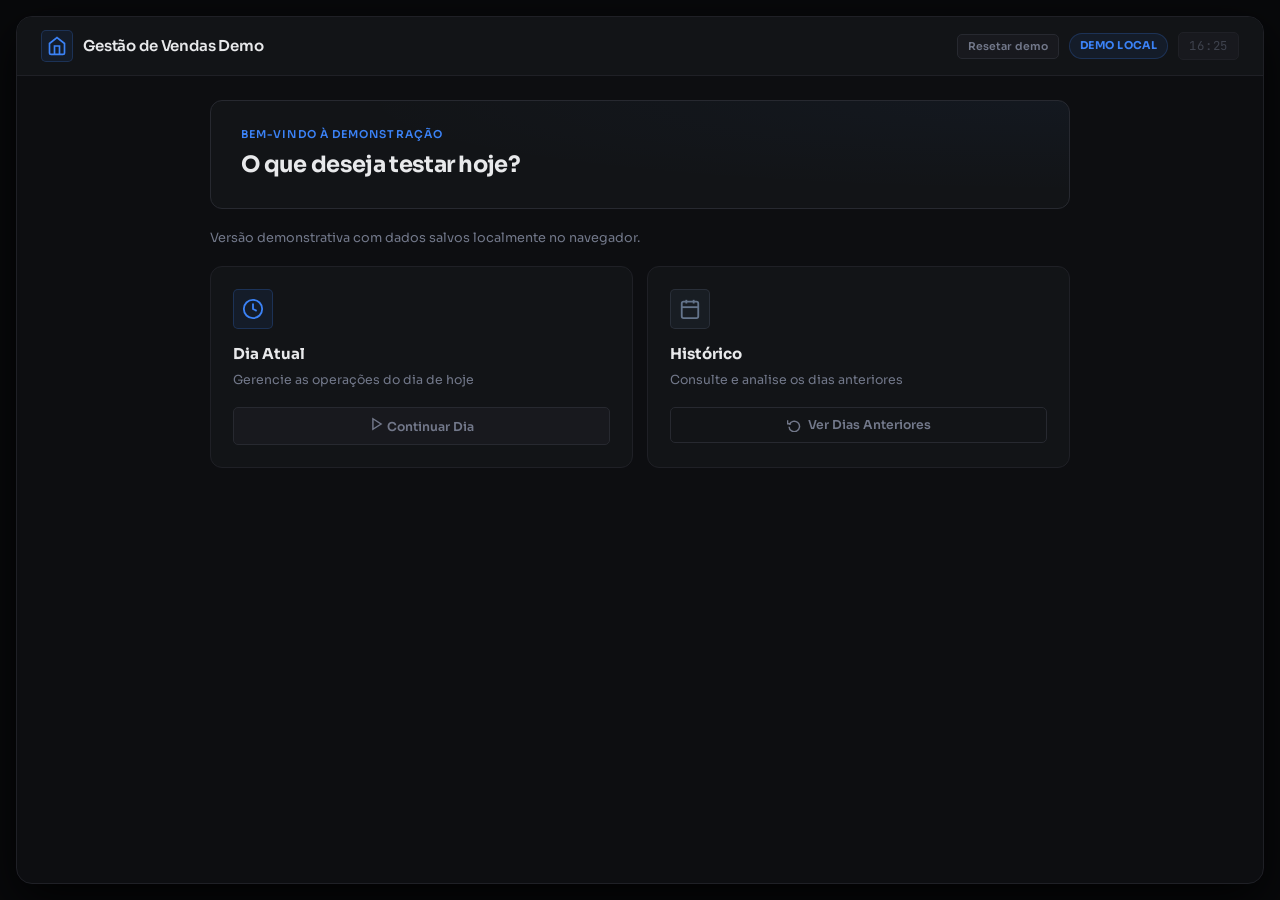
<file: demos/vendas-demo/index.html>
<!DOCTYPE html>
<html lang="pt-BR">
<head>
    <meta charset="UTF-8">
    <meta name="viewport" content="width=device-width, initial-scale=1.0">
    <title>Gestão de Vendas Demo · Dashboard</title>
    <link rel="preconnect" href="https://fonts.googleapis.com">
    <link rel="preconnect" href="https://fonts.gstatic.com" crossorigin>
    <link href="https://fonts.googleapis.com/css2?family=Sora:wght@300;400;500;600;700&family=JetBrains+Mono:wght@400;500&display=swap" rel="stylesheet">
    <link rel="stylesheet" href="style.css">
</head>
<body>
    <div id="app">

        <!-- Cabeçalho fixo -->
        <header class="main-header">
            <div class="header-brand">
                <div class="brand-icon">
                    <svg width="20" height="20" viewBox="0 0 24 24" fill="none" stroke="currentColor" stroke-width="2"><path d="M3 9l9-7 9 7v11a2 2 0 0 1-2 2H5a2 2 0 0 1-2-2z"/><polyline points="9 22 9 12 15 12 15 22"/></svg>
                </div>
                <h1>Gestão de Vendas Demo</h1>
            </div>
            <div class="header-meta">
                <span class="header-badge">Demo Local</span>
                <span id="header-clock" class="header-clock"></span>
            </div>
        </header>

        <!-- Tela inicial -->
        <div id="initial-view" class="view active">
            <div class="dashboard-container">
                <div class="welcome-banner">
                    <div class="welcome-text">
                        <p class="welcome-label">Bem-vindo à demonstração</p>
                        <h2 class="welcome-title">O que deseja testar hoje?</h2>
                    </div>
                </div>
                <p class="demo-note">Versão demonstrativa com dados salvos localmente no navegador.</p>
                <div class="action-cards">
                    <div class="action-card card-primary">
                        <div class="card-icon-wrap primary-icon">
                            <svg width="22" height="22" viewBox="0 0 24 24" fill="none" stroke="currentColor" stroke-width="2"><circle cx="12" cy="12" r="10"/><polyline points="12 6 12 12 16 14"/></svg>
                        </div>
                        <h3>Dia Atual</h3>
                        <p>Gerencie as operações do dia de hoje</p>
                        <div class="card-buttons">
                            <button id="start-day-btn" class="action-button primary">
                                <svg width="14" height="14" viewBox="0 0 24 24" fill="none" stroke="currentColor" stroke-width="2.5"><line x1="12" y1="5" x2="12" y2="19"/><line x1="5" y1="12" x2="19" y2="12"/></svg>
                                Iniciar Novo Dia
                            </button>
                            <button id="continue-day-btn" class="action-button secondary">
                                <svg width="14" height="14" viewBox="0 0 24 24" fill="none" stroke="currentColor" stroke-width="2.5"><polygon points="5 3 19 12 5 21 5 3"/></svg>
                                Continuar Dia
                            </button>
                        </div>
                    </div>
                    <div class="action-card card-secondary">
                        <div class="card-icon-wrap secondary-icon">
                            <svg width="22" height="22" viewBox="0 0 24 24" fill="none" stroke="currentColor" stroke-width="2"><rect x="3" y="4" width="18" height="18" rx="2" ry="2"/><line x1="16" y1="2" x2="16" y2="6"/><line x1="8" y1="2" x2="8" y2="6"/><line x1="3" y1="10" x2="21" y2="10"/></svg>
                        </div>
                        <h3>Histórico</h3>
                        <p>Consulte e analise os dias anteriores</p>
                        <div class="card-buttons">
                            <button id="view-previous-btn" class="action-button outline">
                                <svg width="14" height="14" viewBox="0 0 24 24" fill="none" stroke="currentColor" stroke-width="2.5"><polyline points="1 4 1 10 7 10"/><path d="M3.51 15a9 9 0 1 0 .49-3.51"/></svg>
                                Ver Dias Anteriores
                            </button>
                        </div>
                    </div>
                </div>
            </div>
        </div>

        <!-- Dashboard do dia atual (operacional) -->
        <div id="dashboard-view" class="view">
            <header class="view-header">
                <div class="view-header-left">
                    <h2>Painel do Dia</h2>
                    <span id="dashboard-date" class="view-date"></span>
                </div>
                <div class="view-header-actions">
                    <button id="finish-day-btn" class="btn btn-warning">
                        <svg width="13" height="13" viewBox="0 0 24 24" fill="none" stroke="currentColor" stroke-width="2.5"><polyline points="20 6 9 17 4 12"/></svg>
                        Finalizar Dia
                    </button>
                    <button id="back-to-initial" class="btn btn-ghost">
                        <svg width="13" height="13" viewBox="0 0 24 24" fill="none" stroke="currentColor" stroke-width="2.5"><polyline points="15 18 9 12 15 6"/></svg>
                        Voltar
                    </button>
                </div>
            </header>

            <!-- Indicadores -->
            <div class="indicators">
                <div class="metric-card">
                    <div class="metric-label">
                        <svg width="13" height="13" viewBox="0 0 24 24" fill="none" stroke="currentColor" stroke-width="2"><path d="M21 16V8a2 2 0 0 0-1-1.73l-7-4a2 2 0 0 0-2 0l-7 4A2 2 0 0 0 3 8v8a2 2 0 0 0 1 1.73l7 4a2 2 0 0 0 2 0l7-4A2 2 0 0 0 21 16z"/></svg>
                        Total Frangos
                    </div>
                    <span id="total-chickens" class="metric-value">0</span>
                </div>
                <div class="metric-card">
                    <div class="metric-label">
                        <svg width="13" height="13" viewBox="0 0 24 24" fill="none" stroke="currentColor" stroke-width="2"><circle cx="12" cy="12" r="10"/><polyline points="12 6 12 12 16 14"/></svg>
                        Disponíveis
                    </div>
                    <span id="available-chickens" class="metric-value accent-blue">0</span>
                </div>
                <div class="metric-card">
                    <div class="metric-label">
                        <svg width="13" height="13" viewBox="0 0 24 24" fill="none" stroke="currentColor" stroke-width="2"><polyline points="20 6 9 17 4 12"/></svg>
                        Vendidos
                    </div>
                    <span id="sold-chickens" class="metric-value accent-green">0</span>
                </div>
                <div class="metric-card">
                    <div class="metric-label">
                        <svg width="13" height="13" viewBox="0 0 24 24" fill="none" stroke="currentColor" stroke-width="2"><path d="M21 10c0 7-9 13-9 13s-9-6-9-13a9 9 0 0 1 18 0z"/></svg>
                        Retirados
                    </div>
                    <span id="collected-chickens" class="metric-value accent-purple">0</span>
                </div>
                <div class="metric-card">
                    <div class="metric-label">
                        <svg width="13" height="13" viewBox="0 0 24 24" fill="none" stroke="currentColor" stroke-width="2"><path d="M3 9l9-7 9 7v11a2 2 0 0 1-2 2H5a2 2 0 0 1-2-2z"/></svg>
                        Na Loja
                    </div>
                    <span id="in-shop-chickens" class="metric-value accent-amber">0</span>
                </div>
                <div class="metric-card metric-highlight">
                    <div class="metric-label">
                        <svg width="13" height="13" viewBox="0 0 24 24" fill="none" stroke="currentColor" stroke-width="2"><line x1="12" y1="1" x2="12" y2="23"/><path d="M17 5H9.5a3.5 3.5 0 0 0 0 7h5a3.5 3.5 0 0 1 0 7H6"/></svg>
                        Receita Total
                    </div>
                    <span id="total-money" class="metric-value accent-green">R$ 0,00</span>
                </div>
            </div>

            <!-- Contadores de pendências -->
            <div class="pending-counters">
                <div class="pending-header">
                    <span class="pending-title">Pendências Ativas</span>
                    <span class="pending-badge" id="pending-total">0</span>
                </div>
                <div class="counter-tags">
                    <span class="counter-tag payment">
                        <svg width="11" height="11" viewBox="0 0 24 24" fill="none" stroke="currentColor" stroke-width="2.5"><rect x="1" y="4" width="22" height="16" rx="2" ry="2"/><line x1="1" y1="10" x2="23" y2="10"/></svg>
                        Pagamento <strong id="pending-payment">0</strong>
                    </span>
                    <span class="counter-tag delivery">
                        <svg width="11" height="11" viewBox="0 0 24 24" fill="none" stroke="currentColor" stroke-width="2.5"><rect x="1" y="3" width="15" height="13"/><polygon points="16 8 20 8 23 11 23 16 16 16 16 8"/><circle cx="5.5" cy="18.5" r="2.5"/><circle cx="18.5" cy="18.5" r="2.5"/></svg>
                        Entrega <strong id="pending-delivery">0</strong>
                    </span>
                    <span class="counter-tag pickup">
                        <svg width="11" height="11" viewBox="0 0 24 24" fill="none" stroke="currentColor" stroke-width="2.5"><path d="M21 10c0 7-9 13-9 13s-9-6-9-13a9 9 0 0 1 18 0z"/><circle cx="12" cy="10" r="3"/></svg>
                        Retirada <strong id="pending-pickup">0</strong>
                    </span>
                </div>
            </div>

            <!-- Encomendas pendentes por tamanho -->
            <div class="pending-counters" style="margin-top:8px">
                <div class="pending-header">
                    <span class="pending-title">Encomendas Pendentes</span>
                </div>
                <div class="counter-tags" style="flex-wrap:wrap;gap:6px">
                    <span class="counter-tag" style="opacity:0.5;font-size:11px;align-self:center">Feijão:</span>
                    <span class="counter-tag pickup">P <strong id="enc-feijao-p">0</strong></span>
                    <span class="counter-tag pickup">M <strong id="enc-feijao-m">0</strong></span>
                    <span class="counter-tag pickup">G <strong id="enc-feijao-g">0</strong></span>
                    <span class="counter-tag" style="opacity:0.5;font-size:11px;align-self:center;margin-left:6px">Salpicão:</span>
                    <span class="counter-tag delivery">P <strong id="enc-salp-p">0</strong></span>
                    <span class="counter-tag delivery">M <strong id="enc-salp-m">0</strong></span>
                    <span class="counter-tag delivery">G <strong id="enc-salp-g">0</strong></span>
                </div>
            </div>

            <div class="orders-toolbar">
                <button id="new-order-btn" class="btn btn-primary btn-lg">
                    <svg width="16" height="16" viewBox="0 0 24 24" fill="none" stroke="currentColor" stroke-width="2.5"><line x1="12" y1="5" x2="12" y2="19"/><line x1="5" y1="12" x2="19" y2="12"/></svg>
                    Novo Pedido
                </button>
            </div>

            <div class="orders-container">
                <div class="orders-section">
                    <div class="section-header">
                        <div class="section-dot pending-dot"></div>
                        <h3>Pedidos Pendentes</h3>
                    </div>
                    <div id="pending-orders-list" class="orders-list"></div>
                </div>
                <div class="orders-section">
                    <div class="section-header">
                        <div class="section-dot finished-dot"></div>
                        <h3>Pedidos Finalizados</h3>
                    </div>
                    <div id="finished-orders-list" class="orders-list"></div>
                </div>
            </div>
        </div>

        <!-- Página de Relatório (apenas leitura) -->
        <div id="report-view" class="view">
            <header class="view-header">
                <div class="view-header-left">
                    <h2>Relatório do Dia</h2>
                    <span id="report-day-date" class="view-date"></span>
                </div>
                <div class="view-header-actions">
                    <button id="close-report" class="btn btn-ghost">
                        <svg width="13" height="13" viewBox="0 0 24 24" fill="none" stroke="currentColor" stroke-width="2.5"><polyline points="15 18 9 12 15 6"/></svg>
                        Voltar
                    </button>
                </div>
            </header>

            <!-- KPIs do relatório -->
            <div class="report-kpis">
                <div class="kpi-card kpi-revenue">
                    <div class="kpi-icon">
                        <svg width="20" height="20" viewBox="0 0 24 24" fill="none" stroke="currentColor" stroke-width="2"><line x1="12" y1="1" x2="12" y2="23"/><path d="M17 5H9.5a3.5 3.5 0 0 0 0 7h5a3.5 3.5 0 0 1 0 7H6"/></svg>
                    </div>
                    <div class="kpi-data">
                        <span class="kpi-label">Receita Total</span>
                        <span id="report-total-money" class="kpi-value">R$ 0,00</span>
                    </div>
                </div>
                <div class="kpi-card">
                    <div class="kpi-icon">
                        <svg width="20" height="20" viewBox="0 0 24 24" fill="none" stroke="currentColor" stroke-width="2"><path d="M14 2H6a2 2 0 0 0-2 2v16a2 2 0 0 0 2 2h12a2 2 0 0 0 2-2V8z"/><polyline points="14 2 14 8 20 8"/></svg>
                    </div>
                    <div class="kpi-data">
                        <span class="kpi-label">Total de Pedidos</span>
                        <span id="report-total-orders" class="kpi-value">0</span>
                    </div>
                </div>
                <div class="kpi-card">
                    <div class="kpi-icon">
                        <svg width="20" height="20" viewBox="0 0 24 24" fill="none" stroke="currentColor" stroke-width="2"><polyline points="20 6 9 17 4 12"/></svg>
                    </div>
                    <div class="kpi-data">
                        <span class="kpi-label">Frangos Vendidos</span>
                        <span id="report-sold-chickens" class="kpi-value">0</span>
                    </div>
                </div>
                <div class="kpi-card">
                    <div class="kpi-icon">
                        <svg width="20" height="20" viewBox="0 0 24 24" fill="none" stroke="currentColor" stroke-width="2"><path d="M21 10c0 7-9 13-9 13s-9-6-9-13a9 9 0 0 1 18 0z"/><circle cx="12" cy="10" r="3"/></svg>
                    </div>
                    <div class="kpi-data">
                        <span class="kpi-label">Frangos Retirados</span>
                        <span id="report-collected-chickens" class="kpi-value">0</span>
                    </div>
                </div>
            </div>

            <!-- Resumo de produtos (inserido via JS) -->
            <div id="report-product-summary-wrapper"></div>

            <!-- Tabela de pedidos -->
            <div class="report-table-wrap">
                <div class="report-table-header">
                    <h3>Detalhamento de Pedidos</h3>
                </div>
                <div class="table-scroll">
                    <table class="report-table">
                        <thead>
                            <tr>
                                <th>Cliente</th>
                                <th>Itens</th>
                                <th>Tipo</th>
                                <th>Valor</th>
                                <th>Pagamento</th>
                                <th>Status</th>
                                <th>Horário</th>
                            </tr>
                        </thead>
                        <tbody id="report-orders-body">
                            <!-- preenchido via JS -->
                        </tbody>
                    </table>
                </div>
            </div>

            <div class="report-total-line">
                <div class="total-line-inner">
                    <span class="total-label">TOTAL DO DIA</span>
                    <span class="total-value">R$ <span id="report-grand-total">0,00</span></span>
                </div>
            </div>
        </div>

        <!-- Lista de dias anteriores (histórico) -->
        <div id="previous-days-view" class="view">
            <header class="view-header">
                <div class="view-header-left">
                    <h2>Dias Anteriores</h2>
                    <span class="view-date">Histórico completo</span>
                </div>
                <button id="back-from-previous" class="btn btn-ghost">
                    <svg width="13" height="13" viewBox="0 0 24 24" fill="none" stroke="currentColor" stroke-width="2.5"><polyline points="15 18 9 12 15 6"/></svg>
                    Voltar
                </button>
            </header>
            <div id="days-list" class="days-list"></div>
        </div>

        <!-- ===================== MODAIS ===================== -->

        <!-- Modal para iniciar dia -->
        <div id="modal-start-day" class="modal">
            <div class="modal-content">
                <div class="modal-header">
                    <div class="modal-icon modal-icon-blue">
                        <svg width="18" height="18" viewBox="0 0 24 24" fill="none" stroke="currentColor" stroke-width="2.5"><circle cx="12" cy="12" r="10"/><polyline points="12 6 12 12 16 14"/></svg>
                    </div>
                    <h3>Iniciar Novo Dia</h3>
                </div>
                <div class="modal-body">
                    <label>Quantidade total de frangos</label>
                    <input type="number" id="total-chickens-input" min="1" value="10" placeholder="Ex: 100">
                </div>
                <div class="modal-actions">
                    <button id="cancel-start" class="btn btn-ghost">Cancelar</button>
                    <button id="confirm-start" class="btn btn-primary">Iniciar Dia</button>
                </div>
            </div>
        </div>

        <!-- Modal para novo pedido -->
        <div id="modal-order" class="modal">
            <div class="modal-content large">
                <div class="modal-header">
                    <div class="modal-icon modal-icon-blue">
                        <svg width="18" height="18" viewBox="0 0 24 24" fill="none" stroke="currentColor" stroke-width="2.5"><line x1="12" y1="5" x2="12" y2="19"/><line x1="5" y1="12" x2="19" y2="12"/></svg>
                    </div>
                    <h3>Novo Pedido</h3>
                </div>
                <div class="modal-body">
                    <form id="order-form">
                        <div class="form-group">
                            <label>Nome do Cliente</label>
                            <input type="text" id="customer-name" required placeholder="Digite o nome do cliente">
                        </div>

                        <div class="form-section-label">Produtos</div>
                        <div id="products-container"></div>

                        <div class="form-row">
                            <div class="form-group">
                                <label>Tipo de Pedido</label>
                                <select id="order-type" required>
                                    <option value="pickup">Retirada</option>
                                    <option value="delivery">Entrega</option>
                                    <option value="in-store">Consumo local</option>
                                    <option value="fiado">Anotar / Fiado</option>
                                </select>
                            </div>
                            <div class="form-group">
                                <label>Status Pagamento</label>
                                <select id="payment-status">
                                    <option value="pending">Pendente</option>
                                    <option value="paid">Pago</option>
                                </select>
                            </div>
                        </div>

                        <div id="delivery-fields" style="display: none;">
                            <div class="form-row">
                                <div class="form-group">
                                    <label>Taxa de Entrega (R$)</label>
                                    <input type="text" id="delivery-fee" inputmode="numeric" placeholder="0,00">
                                </div>
                                <div class="form-group">
                                    <label>Endereço</label>
                                    <input type="text" id="address" placeholder="Rua, número, bairro">
                                </div>
                            </div>
                        </div>

                        <div class="order-total-display">
                            <span class="total-display-label">Total do Pedido</span>
                            <span class="total-display-value">R$ <span id="order-total">0,00</span></span>
                        </div>

                        <div id="delivery-status-block" style="display: none;">
                            <div class="form-group">
                                <label>Status Entrega</label>
                                <select id="delivery-status">
                                    <option value="pending">Pendente</option>
                                    <option value="delivered">Entregue</option>
                                </select>
                            </div>
                        </div>

                        <div id="pickup-status-block" style="display: none;">
                            <div class="form-group">
                                <label>Status Retirada</label>
                                <select id="pickup-status">
                                    <option value="pending">Pendente</option>
                                    <option value="ok">OK</option>
                                </select>
                            </div>
                        </div>

                        <div class="form-section-label">Outros (opcional)</div>
                        <div id="outros-list"></div>
                        <button type="button" id="add-outro-btn" class="btn-add-outro">+ Adicionar outro</button>

                        <input type="hidden" id="order-status" value="pending">

                        <div class="modal-actions">
                            <button type="button" id="cancel-order" class="btn btn-ghost">Cancelar</button>
                            <button type="submit" class="btn btn-primary">Salvar Pedido</button>
                        </div>
                    </form>
                </div>
            </div>
        </div>

        <!-- Modal para editar pedido (formulário completo) -->
        <div id="modal-edit-order" class="modal">
            <div class="modal-content large">
                <div class="modal-header">
                    <div class="modal-icon modal-icon-amber">
                        <svg width="18" height="18" viewBox="0 0 24 24" fill="none" stroke="currentColor" stroke-width="2.5"><path d="M11 4H4a2 2 0 0 0-2 2v14a2 2 0 0 0 2 2h14a2 2 0 0 0 2-2v-7"/><path d="M18.5 2.5a2.121 2.121 0 0 1 3 3L12 15l-4 1 1-4 9.5-9.5z"/></svg>
                    </div>
                    <h3>Editar Pedido</h3>
                </div>
                <div class="modal-body">
                    <form id="edit-order-form">
                        <input type="hidden" id="edit-order-id">

                        <div class="form-group">
                            <label>Nome do Cliente</label>
                            <input type="text" id="edit-customer-name-input" required placeholder="Nome do cliente">
                        </div>

                        <div class="form-section-label">Produtos</div>
                        <div id="edit-products-container"></div>

                        <div class="form-row">
                            <div class="form-group">
                                <label>Tipo de Pedido</label>
                                <select id="edit-order-type" required>
                                    <option value="pickup">Retirada</option>
                                    <option value="delivery">Entrega</option>
                                    <option value="in-store">Consumo local</option>
                                    <option value="fiado">Anotar / Fiado</option>
                                </select>
                            </div>
                            <div class="form-group">
                                <label>Status Pagamento</label>
                                <select id="edit-payment-status">
                                    <option value="pending">Pendente</option>
                                    <option value="paid">Pago</option>
                                </select>
                            </div>
                        </div>

                        <div id="edit-delivery-fields" style="display: none;">
                            <div class="form-row">
                                <div class="form-group">
                                    <label>Taxa de Entrega (R$)</label>
                                    <input type="text" id="edit-delivery-fee" inputmode="numeric" placeholder="0,00">
                                </div>
                                <div class="form-group">
                                    <label>Endereço</label>
                                    <input type="text" id="edit-address" placeholder="Rua, número, bairro">
                                </div>
                            </div>
                        </div>

                        <div class="order-total-display">
                            <span class="total-display-label">Total do Pedido</span>
                            <span class="total-display-value">R$ <span id="edit-order-total-display">0,00</span></span>
                        </div>

                        <div id="edit-delivery-status-block" style="display: none;">
                            <div class="form-group">
                                <label>Status Entrega</label>
                                <select id="edit-delivery-status">
                                    <option value="pending">Pendente</option>
                                    <option value="delivered">Entregue</option>
                                </select>
                            </div>
                        </div>

                        <div id="edit-pickup-status-block" style="display: none;">
                            <div class="form-group">
                                <label>Status Retirada</label>
                                <select id="edit-pickup-status">
                                    <option value="pending">Pendente</option>
                                    <option value="ok">OK</option>
                                </select>
                            </div>
                        </div>

                        <div class="form-section-label">Outros (opcional)</div>
                        <div id="edit-outros-list"></div>
                        <button type="button" id="edit-add-outro-btn" class="btn-add-outro">+ Adicionar outro</button>

                        <div class="modal-actions">
                            <button type="button" id="cancel-edit-order" class="btn btn-ghost">Cancelar</button>
                            <button type="submit" class="btn btn-primary">Salvar Pedido</button>
                        </div>
                    </form>
                </div>
            </div>
        </div>

        <!-- Modal para editar dia -->
        <div id="modal-edit-day" class="modal">
            <div class="modal-content">
                <div class="modal-header">
                    <div class="modal-icon modal-icon-amber">
                        <svg width="18" height="18" viewBox="0 0 24 24" fill="none" stroke="currentColor" stroke-width="2.5"><path d="M11 4H4a2 2 0 0 0-2 2v14a2 2 0 0 0 2 2h14a2 2 0 0 0 2-2v-7"/><path d="M18.5 2.5a2.121 2.121 0 0 1 3 3L12 15l-4 1 1-4 9.5-9.5z"/></svg>
                    </div>
                    <h3>Editar Dia</h3>
                </div>
                <div class="modal-body">
                    <div class="form-group">
                        <label>Total de Frangos</label>
                        <input type="number" id="edit-total-chickens" min="1" placeholder="Quantidade total">
                    </div>
                </div>
                <div class="modal-actions">
                    <button id="cancel-edit" class="btn btn-ghost">Cancelar</button>
                    <button id="confirm-edit" class="btn btn-primary">Salvar</button>
                </div>
            </div>
        </div>

    </div>

    <script src="script.js"></script>
    <script>
        // Clock
        function updateClock() {
            const el = document.getElementById('header-clock');
            if (!el) return;
            const now = new Date();
            el.textContent = now.toLocaleTimeString('pt-BR', { hour: '2-digit', minute: '2-digit' });
        }
        updateClock();
        setInterval(updateClock, 1000);
    </script>
</body>
</html>
</file>
<file: demos/vendas-demo/style.css>
/* ============================================================
   GESTÃO DE VENDAS : Professional SaaS Dashboard
   Filosofia de cor: neutro por padrão, cor apenas com significado.
   Verde = concluído/pago | Âmbar = pendente/atenção | Vermelho = urgente/excluir
   Azul = apenas ação primária (botão CTA)
   ============================================================ */

*, *::before, *::after { margin: 0; padding: 0; box-sizing: border-box; }

:root {
    --bg-root:        #08090b;
    --bg-surface:     #0d0e11;
    --bg-card:        #121417;
    --bg-elevated:    #18191e;
    --bg-hover:       #1c1d23;
    --bg-input:       #15161a;

    --border:         #1f2026;
    --border-strong:  #272930;
    --border-focus:   #3b82f6;

    --text-primary:   #e8e9eb;
    --text-secondary: #72788a;
    --text-muted:     #3e424d;

    --blue:           #3b82f6;
    --blue-hover:     #2563eb;
    --blue-dim:       rgba(59,130,246,0.08);
    --blue-border:    rgba(59,130,246,0.22);

    --ok:             #166534;
    --ok-text:        #4ade80;
    --ok-dim:         rgba(22,101,52,0.18);
    --ok-border:      rgba(74,222,128,0.2);

    --warn:           #92400e;
    --warn-text:      #fbbf24;
    --warn-dim:       rgba(146,64,14,0.18);
    --warn-border:    rgba(251,191,36,0.2);

    --danger:         #991b1b;
    --danger-text:    #f87171;
    --danger-dim:     rgba(153,27,27,0.16);
    --danger-border:  rgba(248,113,113,0.2);

    --neutral-text:   #64748b;
    --neutral-dim:    rgba(51,65,85,0.20);
    --neutral-border: rgba(100,116,139,0.22);

    --radius-sm:  5px;
    --radius:     8px;
    --radius-lg:  12px;
    --radius-xl:  16px;

    --shadow-sm:  0 1px 3px rgba(0,0,0,0.5);
    --shadow:     0 4px 16px rgba(0,0,0,0.6);
    --shadow-lg:  0 16px 48px rgba(0,0,0,0.8);

    --t: 0.15s ease;
}

html { font-size: 15px; }

body {
    font-family: 'Sora', -apple-system, BlinkMacSystemFont, sans-serif;
    background: var(--bg-root);
    color: var(--text-primary);
    line-height: 1.5;
    min-height: 100vh;
    display: flex;
    justify-content: center;
    padding: 16px;
    -webkit-font-smoothing: antialiased;
}

#app {
    max-width: 1300px;
    width: 100%;
    background: var(--bg-surface);
    border-radius: var(--radius-xl);
    border: 1px solid var(--border);
    box-shadow: var(--shadow-lg);
    display: flex;
    flex-direction: column;
    overflow: hidden;
    min-height: calc(100vh - 32px);
}

/* HEADER */
.main-header {
    display: flex;
    justify-content: space-between;
    align-items: center;
    padding: 13px 24px;
    background: var(--bg-card);
    border-bottom: 1px solid var(--border);
    position: sticky;
    top: 0;
    z-index: 50;
}

.header-brand { display: flex; align-items: center; gap: 10px; }

.brand-icon {
    width: 32px; height: 32px;
    background: var(--blue-dim);
    border: 1px solid var(--blue-border);
    border-radius: var(--radius-sm);
    display: flex; align-items: center; justify-content: center;
    color: var(--blue);
    flex-shrink: 0;
}

.main-header h1 {
    font-size: 1rem;
    font-weight: 600;
    color: var(--text-primary);
    letter-spacing: -0.01em;
}

.header-clock {
    font-family: 'JetBrains Mono', monospace;
    font-size: 0.82rem;
    color: var(--text-muted);
    letter-spacing: 0.06em;
    background: var(--bg-elevated);
    padding: 4px 10px;
    border-radius: var(--radius-sm);
    border: 1px solid var(--border);
}

/* VIEWS */
.view { display: none; padding: 24px; flex: 1; animation: fadeIn 0.18s ease; }
.view.active { display: block; }

@keyframes fadeIn {
    from { opacity: 0; transform: translateY(5px); }
    to   { opacity: 1; transform: translateY(0); }
}

.view-header {
    display: flex;
    justify-content: space-between;
    align-items: flex-start;
    margin-bottom: 22px;
    gap: 12px;
    flex-wrap: wrap;
}

.view-header-left h2 {
    font-size: 1.3rem;
    font-weight: 700;
    color: var(--text-primary);
    letter-spacing: -0.02em;
}

.view-date {
    font-size: 0.76rem;
    color: var(--text-muted);
    margin-top: 2px;
    display: block;
}

.view-header-actions { display: flex; gap: 8px; align-items: center; flex-wrap: wrap; }

/* BUTTONS */
.btn {
    display: inline-flex;
    align-items: center;
    gap: 6px;
    padding: 7px 14px;
    border: 1px solid transparent;
    border-radius: var(--radius-sm);
    font-family: 'Sora', sans-serif;
    font-size: 0.8rem;
    font-weight: 600;
    cursor: pointer;
    transition: var(--t);
    white-space: nowrap;
    letter-spacing: 0.01em;
}

.btn-primary { background: var(--blue); color: #fff; border-color: var(--blue); }
.btn-primary:hover { background: var(--blue-hover); border-color: var(--blue-hover); box-shadow: 0 3px 10px rgba(59,130,246,0.3); }

.btn-warning { background: var(--warn-dim); color: var(--warn-text); border-color: var(--warn-border); }
.btn-warning:hover { background: rgba(146,64,14,0.28); }

.btn-ghost { background: var(--bg-elevated); color: var(--text-secondary); border-color: var(--border-strong); }
.btn-ghost:hover { background: var(--bg-hover); color: var(--text-primary); }

.btn-danger { background: var(--danger-dim); color: var(--danger-text); border-color: var(--danger-border); }
.btn-danger:hover { background: rgba(153,27,27,0.26); }

.btn-lg { padding: 10px 20px; font-size: 0.88rem; border-radius: var(--radius); }

/* INITIAL VIEW */
.dashboard-container { max-width: 860px; margin: 0 auto; }

.welcome-banner {
    margin-bottom: 24px;
    padding: 26px 30px;
    background: var(--bg-card);
    border-radius: var(--radius-lg);
    border: 1px solid var(--border-strong);
    position: relative;
    overflow: hidden;
}

.welcome-banner::after {
    content: '';
    position: absolute;
    top: 0; right: 0; bottom: 0; left: 0;
    background: radial-gradient(ellipse at top right, rgba(59,130,246,0.04) 0%, transparent 60%);
    pointer-events: none;
}

.welcome-label {
    font-size: 0.72rem;
    font-weight: 600;
    color: var(--blue);
    text-transform: uppercase;
    letter-spacing: 0.1em;
    margin-bottom: 5px;
}

.welcome-title {
    font-size: 1.5rem;
    font-weight: 700;
    color: var(--text-primary);
    letter-spacing: -0.03em;
}

.action-cards {
    display: grid;
    grid-template-columns: repeat(auto-fit, minmax(280px, 1fr));
    gap: 14px;
}

.action-card {
    background: var(--bg-card);
    border-radius: var(--radius-lg);
    padding: 22px;
    border: 1px solid var(--border);
    transition: var(--t);
}

.action-card:hover { border-color: var(--border-strong); box-shadow: var(--shadow-sm); }

.card-icon-wrap {
    width: 40px; height: 40px;
    border-radius: var(--radius-sm);
    display: flex; align-items: center; justify-content: center;
    margin-bottom: 14px;
}

.primary-icon   { background: var(--blue-dim);    color: var(--blue);    border: 1px solid var(--blue-border); }
.secondary-icon { background: var(--neutral-dim);  color: var(--neutral-text); border: 1px solid var(--neutral-border); }

.action-card h3 { font-size: 1rem; font-weight: 700; color: var(--text-primary); margin-bottom: 5px; }
.action-card p  { color: var(--text-secondary); font-size: 0.83rem; margin-bottom: 18px; line-height: 1.5; }

.card-buttons { display: flex; flex-direction: column; gap: 8px; }

.action-button {
    display: flex; align-items: center; justify-content: center; gap: 7px;
    width: 100%; padding: 9px 14px;
    border: 1px solid transparent;
    border-radius: var(--radius-sm);
    font-family: 'Sora', sans-serif;
    font-size: 0.82rem; font-weight: 600;
    cursor: pointer; transition: var(--t);
}

.action-button.primary { background: var(--blue); color: #fff; border-color: var(--blue); }
.action-button.primary:hover { background: var(--blue-hover); box-shadow: 0 3px 10px rgba(59,130,246,0.28); }

.action-button.secondary { background: var(--bg-elevated); color: var(--text-secondary); border-color: var(--border-strong); }
.action-button.secondary:hover { background: var(--bg-hover); color: var(--text-primary); }

.action-button.outline { background: transparent; border-color: var(--border-strong); color: var(--text-secondary); }
.action-button.outline:hover { background: var(--bg-elevated); color: var(--text-primary); }

/* METRICS */
.indicators {
    display: grid;
    grid-template-columns: repeat(auto-fit, minmax(145px, 1fr));
    gap: 8px;
    margin-bottom: 14px;
}

.metric-card {
    background: var(--bg-card);
    border: 1px solid var(--border);
    border-radius: var(--radius);
    padding: 13px 15px;
    transition: var(--t);
}

.metric-card:hover { border-color: var(--border-strong); }

.metric-card.metric-highlight {
    border-color: var(--ok-border);
    background: linear-gradient(135deg, #0c1410 0%, #0f1712 100%);
}

.metric-label {
    display: flex; align-items: center; gap: 5px;
    font-size: 0.7rem; font-weight: 500;
    color: var(--text-muted);
    text-transform: uppercase; letter-spacing: 0.07em;
    margin-bottom: 7px;
}

.metric-value {
    display: block;
    font-family: 'JetBrains Mono', monospace;
    font-size: 1.5rem; font-weight: 700;
    color: var(--text-primary);
    letter-spacing: -0.02em; line-height: 1;
}

.metric-card.metric-highlight .metric-value { color: var(--ok-text); }

.accent-blue   { color: var(--text-primary) !important; }
.accent-green  { color: var(--ok-text) !important; }
.accent-amber  { color: var(--text-primary) !important; }
.accent-purple { color: var(--text-primary) !important; }

/* PENDÊNCIAS */
.pending-counters {
    background: var(--bg-card);
    border: 1px solid var(--border);
    border-radius: var(--radius);
    padding: 12px 16px;
    margin-bottom: 18px;
    display: flex;
    align-items: center;
    gap: 16px;
    flex-wrap: wrap;
}

.pending-header { display: flex; align-items: center; gap: 8px; }

.pending-title {
    font-size: 0.75rem; font-weight: 600;
    color: var(--text-secondary);
    text-transform: uppercase; letter-spacing: 0.07em;
    white-space: nowrap;
}

.pending-badge {
    min-width: 20px; height: 20px;
    background: var(--warn-dim);
    border: 1px solid var(--warn-border);
    color: var(--warn-text);
    border-radius: 999px;
    font-size: 0.72rem; font-weight: 700;
    display: inline-flex; align-items: center; justify-content: center;
    font-family: 'JetBrains Mono', monospace;
    padding: 0 5px;
}

.counter-tags { display: flex; gap: 6px; flex-wrap: wrap; }

.counter-tag {
    display: inline-flex; align-items: center; gap: 5px;
    padding: 4px 10px;
    border-radius: 4px;
    font-size: 0.76rem; font-weight: 500;
    background: var(--neutral-dim);
    border: 1px solid var(--neutral-border);
    color: var(--neutral-text);
}

.counter-tag strong {
    font-family: 'JetBrains Mono', monospace;
    font-size: 0.8rem; margin-left: 2px;
    color: var(--text-secondary);
}

.counter-tag.payment { background: var(--warn-dim); border-color: var(--warn-border); color: var(--warn-text); }
.counter-tag.payment strong { color: var(--warn-text); }
.counter-tag.delivery { background: var(--neutral-dim); border-color: var(--neutral-border); color: var(--neutral-text); }
.counter-tag.delivery strong { color: var(--text-secondary); }
.counter-tag.pickup { background: var(--neutral-dim); border-color: var(--neutral-border); color: var(--neutral-text); }
.counter-tag.pickup strong { color: var(--text-secondary); }

/* ORDERS */
.orders-toolbar { margin-bottom: 18px; }
.orders-container { display: flex; flex-direction: column; gap: 20px; }

.section-header {
    display: flex; align-items: center; gap: 8px;
    margin-bottom: 8px;
}

.section-header h3 {
    font-size: 0.72rem; font-weight: 600;
    color: var(--text-muted);
    text-transform: uppercase; letter-spacing: 0.09em;
}

.section-dot { width: 7px; height: 7px; border-radius: 50%; flex-shrink: 0; }
.pending-dot  { background: var(--warn-text);  box-shadow: 0 0 5px rgba(251,191,36,0.4); }
.finished-dot { background: var(--ok-text);    box-shadow: 0 0 5px rgba(74,222,128,0.3); }

.orders-list { display: flex; flex-direction: column; gap: 5px; }

/* ORDER ITEM */
.order-item {
    background: var(--bg-card);
    border-radius: var(--radius);
    padding: 11px 15px;
    border: 1px solid var(--border);
    border-left: 3px solid var(--border-strong);
    display: flex;
    flex-wrap: wrap;
    align-items: center;
    gap: 10px;
    transition: var(--t);
}

.order-item.order-pending  { border-left-color: var(--warn-text); }
.order-item.order-finished { border-left-color: var(--ok-text); }

.order-item:hover { background: var(--bg-elevated); border-color: var(--border-strong); }
.order-item.order-pending:hover  { border-left-color: var(--warn-text); }
.order-item.order-finished:hover { border-left-color: var(--ok-text); }

.order-status-indicator {
    width: 7px; height: 7px;
    border-radius: 50%;
    display: inline-block;
    margin-right: 5px; flex-shrink: 0;
}

.status-pending  { background: var(--warn-text); box-shadow: 0 0 4px rgba(251,191,36,0.5); }
.status-finished { background: var(--ok-text);   box-shadow: 0 0 4px rgba(74,222,128,0.4); }

.order-info { flex: 1; min-width: 160px; }

.order-info strong {
    font-size: 0.88rem; font-weight: 600;
    color: var(--text-primary);
    display: flex; align-items: center;
}

/* Itens do pedido : mesma cor do endereço, mais legível */
.order-details-text {
    color: var(--text-secondary);
    font-size: 0.75rem; margin-top: 2px;
}

/* Endereço de entrega */
.order-address {
    display: flex;
    align-items: flex-start;
    gap: 4px;
    margin-top: 4px;
    font-size: 0.74rem;
    color: var(--text-secondary);
    line-height: 1.4;
}

.order-address svg {
    flex-shrink: 0;
    margin-top: 1px;
    color: var(--neutral-text);
}

.order-address span { font-style: italic; }

/* Tags de status */
.order-status-tags {
    display: flex; gap: 4px;
    margin-top: 5px; flex-wrap: wrap;
}

.status-tag {
    padding: 2px 7px;
    border-radius: 3px;
    font-size: 0.66rem; font-weight: 700;
    text-transform: uppercase; letter-spacing: 0.05em;
}

.status-tag.payment-pending {
    background: var(--warn-dim);
    border: 1px solid var(--warn-border);
    color: var(--warn-text);
}

/* Entrega pendente = VERMELHO */
.status-tag.delivery-pending {
    background: var(--danger-dim);
    border: 1px solid var(--danger-border);
    color: var(--danger-text);
}

.status-tag.pickup-pending {
    background: var(--neutral-dim);
    border: 1px solid var(--neutral-border);
    color: var(--neutral-text);
}

.order-total {
    font-family: 'JetBrains Mono', monospace;
    font-weight: 700;
    color: var(--text-primary);
    background: var(--bg-elevated);
    border: 1px solid var(--border);
    padding: 4px 10px;
    border-radius: var(--radius-sm);
    font-size: 0.8rem;
    white-space: nowrap;
}

.order-actions { display: flex; gap: 5px; margin-left: auto; flex-shrink: 0; }

.quick-status-btn {
    display: inline-flex; align-items: center; gap: 4px;
    background: var(--bg-elevated);
    border: 1px solid var(--border-strong);
    border-radius: var(--radius-sm);
    padding: 4px 10px;
    color: var(--text-secondary);
    font-family: 'Sora', sans-serif;
    font-size: 0.72rem; font-weight: 600;
    cursor: pointer; transition: var(--t);
    white-space: nowrap;
}

.quick-status-btn.finish {
    background: var(--ok-dim);
    border-color: var(--ok-border);
    color: var(--ok-text);
}

.quick-status-btn.reopen {
    background: var(--warn-dim);
    border-color: var(--warn-border);
    color: var(--warn-text);
}

.quick-status-btn:hover { filter: brightness(1.15); }

/* REPORT VIEW */
.report-kpis {
    display: grid;
    grid-template-columns: repeat(auto-fit, minmax(200px, 1fr));
    gap: 10px;
    margin-bottom: 18px;
}

.kpi-card {
    background: var(--bg-card);
    border: 1px solid var(--border);
    border-radius: var(--radius-lg);
    padding: 16px 18px;
    display: flex; align-items: center; gap: 14px;
    transition: var(--t);
}

.kpi-card:hover { border-color: var(--border-strong); }

.kpi-card.kpi-revenue {
    background: linear-gradient(135deg, #0c1410 0%, #0f1712 100%);
    border-color: var(--ok-border);
}

.kpi-icon {
    width: 38px; height: 38px;
    background: var(--bg-elevated);
    border: 1px solid var(--border-strong);
    border-radius: var(--radius-sm);
    display: flex; align-items: center; justify-content: center;
    color: var(--text-muted);
    flex-shrink: 0;
}

.kpi-revenue .kpi-icon { color: var(--ok-text); background: var(--ok-dim); border-color: var(--ok-border); }

.kpi-data { display: flex; flex-direction: column; gap: 2px; }

.kpi-label {
    font-size: 0.7rem; font-weight: 500;
    color: var(--text-muted);
    text-transform: uppercase; letter-spacing: 0.08em;
}

.kpi-value {
    font-family: 'JetBrains Mono', monospace;
    font-size: 1.45rem; font-weight: 700;
    color: var(--text-primary);
    letter-spacing: -0.02em; line-height: 1.1;
}

.kpi-revenue .kpi-value { color: var(--ok-text); }

/* Product summary */
.product-summary {
    background: var(--bg-card);
    border: 1px solid var(--border);
    padding: 16px 18px;
    border-radius: var(--radius-lg);
    margin-bottom: 16px;
}

.product-summary h4 {
    font-size: 0.72rem; font-weight: 600;
    color: var(--text-muted);
    text-transform: uppercase; letter-spacing: 0.09em;
    margin-bottom: 12px;
}

.product-summary ul {
    list-style: none;
    display: grid;
    grid-template-columns: repeat(auto-fill, minmax(160px, 1fr));
    gap: 7px;
}

.product-summary li {
    background: var(--bg-elevated);
    border: 1px solid var(--border);
    border-radius: var(--radius-sm);
    padding: 7px 11px;
    font-size: 0.82rem;
    color: var(--text-secondary);
    font-family: 'JetBrains Mono', monospace;
}

/* Tabela do relatório */
.report-table-wrap {
    background: var(--bg-card);
    border: 1px solid var(--border);
    border-radius: var(--radius-lg);
    overflow: hidden;
    margin-bottom: 14px;
}

.report-table-header {
    padding: 13px 18px;
    border-bottom: 1px solid var(--border);
}

.report-table-header h3 {
    font-size: 0.72rem; font-weight: 600;
    color: var(--text-muted);
    text-transform: uppercase; letter-spacing: 0.09em;
}

.table-scroll { overflow-x: auto; }

.report-table {
    width: 100%;
    border-collapse: collapse;
    font-size: 0.82rem;
    min-width: 580px;
}

.report-table th {
    background: var(--bg-elevated);
    color: var(--text-muted);
    font-weight: 600;
    font-size: 0.7rem;
    text-transform: uppercase; letter-spacing: 0.07em;
    padding: 9px 14px;
    text-align: left;
    white-space: nowrap;
}

.report-table td {
    padding: 10px 14px;
    border-bottom: 1px solid var(--border);
    color: var(--text-secondary);
    vertical-align: middle;
}

.report-table tbody tr:last-child td { border-bottom: none; }
.report-table tbody tr:hover td { background: var(--bg-elevated); }

.report-total-line { margin-top: 4px; }

.total-line-inner {
    display: flex;
    justify-content: space-between;
    align-items: center;
    background: linear-gradient(135deg, #0c1410 0%, #0f1712 100%);
    border: 1px solid var(--ok-border);
    border-radius: var(--radius-lg);
    padding: 16px 22px;
}

.total-label {
    font-size: 0.72rem; font-weight: 700;
    color: var(--text-muted);
    text-transform: uppercase; letter-spacing: 0.1em;
}

.total-value {
    font-family: 'JetBrains Mono', monospace;
    font-size: 1.75rem; font-weight: 700;
    color: var(--ok-text);
    letter-spacing: -0.02em;
}

/* DIAS ANTERIORES */
.days-list { display: flex; flex-direction: column; gap: 7px; }

.days-list .day-item {
    background: var(--bg-card);
    border-radius: var(--radius);
    padding: 13px 16px;
    display: flex;
    justify-content: space-between;
    align-items: center;
    border: 1px solid var(--border);
    gap: 12px; flex-wrap: wrap;
    transition: var(--t);
}

.days-list .day-item:hover { border-color: var(--border-strong); background: var(--bg-elevated); }

.day-info { font-size: 0.88rem; font-weight: 600; color: var(--text-primary); }

.day-stats {
    font-size: 0.76rem; color: var(--text-muted);
    margin-top: 2px;
    font-family: 'JetBrains Mono', monospace;
}

.day-actions { display: flex; gap: 6px; flex-wrap: wrap; }
.day-actions button { margin-left: 0; }

/* MODAIS */
.modal {
    display: none;
    position: fixed; inset: 0;
    background: rgba(0,0,0,0.7);
    backdrop-filter: blur(5px);
    -webkit-backdrop-filter: blur(5px);
    justify-content: center; align-items: center;
    z-index: 1000; padding: 16px;
}

.modal.active { display: flex; }

.modal-content {
    background: var(--bg-card);
    border-radius: var(--radius-xl);
    border: 1px solid var(--border-strong);
    box-shadow: var(--shadow-lg);
    max-width: 460px; width: 100%;
    max-height: 90vh; overflow-y: auto;
    animation: modalIn 0.18s ease;
}

.modal-content.large { max-width: 640px; }

@keyframes modalIn {
    from { opacity: 0; transform: scale(0.97) translateY(8px); }
    to   { opacity: 1; transform: scale(1) translateY(0); }
}

.modal-header {
    display: flex; align-items: center; gap: 11px;
    padding: 18px 20px 14px;
    border-bottom: 1px solid var(--border);
}

.modal-icon {
    width: 34px; height: 34px;
    border-radius: var(--radius-sm);
    display: flex; align-items: center; justify-content: center;
    flex-shrink: 0;
}

.modal-icon-blue  { background: var(--blue-dim);  color: var(--blue);      border: 1px solid var(--blue-border); }
.modal-icon-amber { background: var(--warn-dim);   color: var(--warn-text); border: 1px solid var(--warn-border); }
.modal-icon-green { background: var(--ok-dim);     color: var(--ok-text);   border: 1px solid var(--ok-border); }

.modal-header h3 {
    font-size: 0.96rem; font-weight: 700;
    color: var(--text-primary); letter-spacing: -0.01em;
}

.modal-body { padding: 16px 20px; }

.modal-actions {
    display: flex; justify-content: flex-end; gap: 8px;
    padding: 12px 20px 18px;
    border-top: 1px solid var(--border);
    margin-top: 14px;
}

/* FORMULÁRIOS */
.form-group { margin-bottom: 13px; }
.form-row { display: grid; grid-template-columns: 1fr 1fr; gap: 13px; }

.form-section-label {
    font-size: 0.7rem; font-weight: 700;
    color: var(--text-muted);
    text-transform: uppercase; letter-spacing: 0.1em;
    margin: 14px 0 9px;
    padding-bottom: 6px;
    border-bottom: 1px solid var(--border);
}

label, form label {
    display: block;
    margin-bottom: 5px;
    font-size: 0.76rem; font-weight: 600;
    color: var(--text-secondary);
    letter-spacing: 0.01em;
}

input[type="text"],
input[type="number"],
select,
textarea,
form input,
form select,
form textarea {
    width: 100%;
    padding: 8px 11px;
    background: var(--bg-input);
    border: 1px solid var(--border-strong);
    border-radius: var(--radius-sm);
    font-family: 'Sora', sans-serif;
    font-size: 0.84rem;
    color: var(--text-primary);
    transition: var(--t);
    -webkit-appearance: none;
    appearance: none;
}

textarea, form textarea {
    resize: vertical;
    min-height: 60px;
    line-height: 1.5;
}

select, form select {
    background-image: url("data:image/svg+xml,%3Csvg xmlns='http://www.w3.org/2000/svg' width='11' height='11' viewBox='0 0 24 24' fill='none' stroke='%2346494f' stroke-width='2.5'%3E%3Cpolyline points='6 9 12 15 18 9'/%3E%3C/svg%3E");
    background-repeat: no-repeat;
    background-position: right 10px center;
    padding-right: 30px;
    cursor: pointer;
}

input:focus, select:focus, textarea:focus,
form input:focus, form select:focus, form textarea:focus {
    outline: none;
    border-color: var(--border-focus);
    box-shadow: 0 0 0 3px rgba(59,130,246,0.08);
}

input::placeholder, textarea::placeholder { color: var(--text-muted); }

.edit-order-info {
    background: var(--bg-elevated);
    border: 1px solid var(--border);
    border-radius: var(--radius-sm);
    padding: 13px;
    margin-bottom: 14px;
    display: flex; flex-direction: column; gap: 7px;
}

.edit-info-row {
    display: flex;
    justify-content: space-between;
    align-items: baseline; gap: 12px;
}

.edit-info-label {
    font-size: 0.72rem; font-weight: 600;
    color: var(--text-muted);
    text-transform: uppercase; letter-spacing: 0.06em;
    white-space: nowrap;
}

.edit-info-value {
    font-size: 0.86rem;
    color: var(--text-primary);
    text-align: right; font-weight: 500;
}

.accent-green { color: var(--ok-text) !important; }

.order-total-display {
    background: var(--bg-elevated);
    border: 1px solid var(--ok-border);
    border-radius: var(--radius-sm);
    padding: 11px 15px;
    display: flex; justify-content: space-between; align-items: center;
    margin: 13px 0;
}

.total-display-label {
    font-size: 0.72rem; font-weight: 600;
    color: var(--text-muted);
    text-transform: uppercase; letter-spacing: 0.08em;
}

.total-display-value {
    font-family: 'JetBrains Mono', monospace;
    font-size: 1.15rem; font-weight: 700;
    color: var(--ok-text);
}

/* PRODUTOS : grid com botão de remover */
#products-container,
#edit-products-container {
    display: grid;
    grid-template-columns: repeat(auto-fill, minmax(140px, 1fr));
    gap: 7px; margin-bottom: 4px;
}

.product-row {
    background: var(--bg-input);
    border-radius: var(--radius-sm);
    padding: 9px; border: 1px solid var(--border-strong);
    transition: var(--t);
    position: relative;
}

.product-row:hover { border-color: var(--border-focus); }

.product-row label {
    margin-top: 0; margin-bottom: 5px;
    font-size: 0.7rem; font-weight: 600;
    color: var(--text-secondary);
    text-transform: uppercase; letter-spacing: 0.04em;
}

.product-row-controls {
    display: flex;
    gap: 4px;
    align-items: center;
}

.product-row-controls input,
.product-row-controls select {
    background: var(--bg-card);
    border: 1px solid var(--border-strong);
    border-radius: 4px;
    padding: 5px 8px;
    flex: 1;
    font-size: 0.82rem; color: var(--text-primary);
    width: 0; /* flex takes over */
    min-width: 0;
}

.product-row input, .product-row select {
    background: var(--bg-card);
    border: 1px solid var(--border-strong);
    border-radius: 4px;
    padding: 5px 8px; width: 100%;
    font-size: 0.82rem; color: var(--text-primary);
}

/* Botão remover produto */
.btn-remove-product {
    display: inline-flex;
    align-items: center;
    justify-content: center;
    width: 24px; height: 24px;
    flex-shrink: 0;
    background: var(--danger-dim);
    border: 1px solid var(--danger-border);
    border-radius: 4px;
    color: var(--danger-text);
    font-size: 1rem;
    font-weight: 700;
    line-height: 1;
    cursor: pointer;
    transition: var(--t);
    padding: 0;
    font-family: monospace;
}

.btn-remove-product:hover { background: rgba(153,27,27,0.3); }

/* Seção "Outros" no formulário */
.outros-section {
    background: var(--bg-elevated);
    border: 1px solid var(--border);
    border-radius: var(--radius-sm);
    padding: 12px;
    margin-top: 4px;
}

.outros-section .form-row {
    margin-top: 8px;
}

/* SCROLLBAR */
::-webkit-scrollbar { width: 5px; height: 5px; }
::-webkit-scrollbar-track { background: transparent; }
::-webkit-scrollbar-thumb { background: var(--border-strong); border-radius: 99px; }
::-webkit-scrollbar-thumb:hover { background: #32353f; }

/* RESPONSIVO */
@media (max-width: 768px) {
    body { padding: 0; }
    #app { border-radius: 0; min-height: 100vh; }
    .main-header { padding: 12px 16px; }
    .view { padding: 16px; }
    .view-header { flex-direction: column; gap: 10px; align-items: flex-start; }
    .view-header-actions { width: 100%; justify-content: flex-end; }
    .welcome-banner { padding: 18px; }
    .welcome-title { font-size: 1.25rem; }
    .indicators { grid-template-columns: repeat(3, 1fr); }
    .metric-value { font-size: 1.25rem; }
    .report-kpis { grid-template-columns: repeat(2, 1fr); }
    .pending-counters { flex-direction: column; align-items: flex-start; gap: 8px; }
    .form-row { grid-template-columns: 1fr; }
    .order-item { flex-direction: column; align-items: flex-start; }
    .order-actions { margin-left: 0; width: 100%; }
    .quick-status-btn { flex: 1; justify-content: center; }
    .days-list .day-item { flex-direction: column; align-items: flex-start; }
    .modal-content { border-radius: var(--radius-lg); }
    #products-container,
    #edit-products-container { grid-template-columns: repeat(2, 1fr); }
    .header-clock { display: none; }
    .total-value { font-size: 1.4rem; }
}

@media (max-width: 480px) {
    .indicators { grid-template-columns: repeat(2, 1fr); }
    .report-kpis { grid-template-columns: 1fr 1fr; }
    .kpi-value { font-size: 1.15rem; }
    .action-cards { grid-template-columns: 1fr; }
    .btn-lg { width: 100%; justify-content: center; }
}

/* BOTÕES DINÂMICOS */
.small-button {
    display: inline-flex; align-items: center; gap: 5px;
    padding: 5px 11px;
    background: var(--bg-elevated);
    border: 1px solid var(--border-strong);
    border-radius: var(--radius-sm);
    color: var(--text-secondary);
    font-family: 'Sora', sans-serif;
    font-size: 0.74rem; font-weight: 600;
    cursor: pointer; transition: var(--t);
    white-space: nowrap;
}

.small-button:hover { background: var(--bg-hover); color: var(--text-primary); border-color: #32353f; }

.small-button.warning { background: var(--warn-dim); border-color: var(--warn-border); color: var(--warn-text); }
.small-button.warning:hover { background: rgba(146,64,14,0.28); }

.small-button.danger, .small-button.delete {
    background: var(--danger-dim); border-color: var(--danger-border); color: var(--danger-text);
}
.small-button.danger:hover, .small-button.delete:hover { background: rgba(153,27,27,0.26); }

.small-button.success, .small-button.confirm {
    background: var(--ok-dim); border-color: var(--ok-border); color: var(--ok-text);
}
.small-button.success:hover, .small-button.confirm:hover { background: rgba(22,101,52,0.28); }

.small-button.primary { background: var(--blue); border-color: var(--blue); color: #fff; }
.small-button.primary:hover { background: var(--blue-hover); }

.day-actions .small-button,
.day-actions button {
    display: inline-flex; align-items: center; gap: 5px;
    padding: 5px 11px;
    background: var(--bg-elevated);
    border: 1px solid var(--border-strong);
    border-radius: var(--radius-sm);
    color: var(--text-secondary);
    font-family: 'Sora', sans-serif;
    font-size: 0.74rem; font-weight: 600;
    cursor: pointer; transition: var(--t);
    white-space: nowrap; margin-left: 0;
}

.day-actions .small-button:hover, .day-actions button:hover { background: var(--bg-hover); color: var(--text-primary); }
.day-actions .small-button.warning, .day-actions button.warning { background: var(--warn-dim); border-color: var(--warn-border); color: var(--warn-text); }
.day-actions .small-button.danger,  .day-actions button.danger  { background: var(--danger-dim); border-color: var(--danger-border); color: var(--danger-text); }

.order-actions .small-button,
.order-actions button:not(.quick-status-btn) {
    display: inline-flex; align-items: center; gap: 4px;
    padding: 4px 9px;
    background: var(--bg-elevated);
    border: 1px solid var(--border-strong);
    border-radius: var(--radius-sm);
    color: var(--text-secondary);
    font-family: 'Sora', sans-serif;
    font-size: 0.72rem; font-weight: 600;
    cursor: pointer; transition: var(--t);
    white-space: nowrap;
}

.order-actions .small-button:hover,
.order-actions button:not(.quick-status-btn):hover { background: var(--bg-hover); color: var(--text-primary); }

.order-actions .small-button.danger,
.order-actions button.danger {
    background: var(--danger-dim); border-color: var(--danger-border); color: var(--danger-text);
}
.order-actions .small-button.danger:hover,
.order-actions button.danger:hover { background: rgba(153,27,27,0.26); }

.modal-content button:not([class]),
.modal-actions button:not([class]) {
    display: inline-flex; align-items: center; gap: 6px;
    padding: 7px 14px;
    background: var(--bg-elevated);
    border: 1px solid var(--border-strong);
    border-radius: var(--radius-sm);
    color: var(--text-secondary);
    font-family: 'Sora', sans-serif;
    font-size: 0.8rem; font-weight: 600;
    cursor: pointer; transition: var(--t);
}

/* ── Outros dinâmico ── */
.outro-row {
    display: flex;
    align-items: center;
    gap: 8px;
    margin-bottom: 7px;
}

.outro-row input[type="text"] {
    flex: 1;
    padding: 8px 11px;
    background: var(--bg-input);
    border: 1px solid var(--border-strong);
    border-radius: var(--radius-sm);
    font-family: 'Sora', sans-serif;
    font-size: 0.84rem;
    color: var(--text-primary);
}

.outro-row .outro-valor-wrap {
    display: flex;
    align-items: center;
    gap: 0;
    background: var(--bg-input);
    border: 1px solid var(--border-strong);
    border-radius: var(--radius-sm);
    overflow: hidden;
    flex-shrink: 0;
    width: 120px;
}

.outro-row .outro-valor-wrap span {
    padding: 0 8px;
    font-size: 0.8rem;
    color: var(--text-muted);
    background: var(--bg-elevated);
    border-right: 1px solid var(--border-strong);
    height: 100%;
    display: flex;
    align-items: center;
    white-space: nowrap;
}

.outro-row .outro-valor-wrap input {
    border: none;
    background: transparent;
    padding: 8px 8px;
    font-family: 'JetBrains Mono', monospace;
    font-size: 0.84rem;
    color: var(--text-primary);
    width: 100%;
}

.outro-row .outro-valor-wrap input:focus {
    outline: none;
    box-shadow: none;
}

.btn-remove-outro {
    display: inline-flex;
    align-items: center;
    justify-content: center;
    width: 28px; height: 28px;
    flex-shrink: 0;
    background: var(--danger-dim);
    border: 1px solid var(--danger-border);
    border-radius: var(--radius-sm);
    color: var(--danger-text);
    font-size: 1rem;
    cursor: pointer;
    transition: var(--t);
    padding: 0;
}

.btn-remove-outro:hover { background: rgba(153,27,27,0.3); }

.btn-add-outro {
    display: flex;
    align-items: center;
    justify-content: center;
    width: 100%;
    padding: 8px;
    margin-top: 4px;
    background: transparent;
    border: 1px dashed var(--border-strong);
    border-radius: var(--radius-sm);
    color: var(--text-muted);
    font-family: 'Sora', sans-serif;
    font-size: 0.78rem;
    font-weight: 600;
    cursor: pointer;
    transition: var(--t);
    letter-spacing: 0.02em;
}

.btn-add-outro:hover {
    border-color: var(--blue);
    color: var(--blue);
    background: var(--blue-dim);
}

/* Tag Fiado */
.status-tag.fiado-tag {
    background: rgba(139, 92, 246, 0.15);
    border: 1px solid rgba(139, 92, 246, 0.3);
    color: #a78bfa;
}


.header-meta {
    display: flex;
    align-items: center;
    gap: 10px;
}

.header-badge {
    display: inline-flex;
    align-items: center;
    padding: 4px 10px;
    border-radius: 999px;
    border: 1px solid var(--blue-border);
    background: var(--blue-dim);
    color: var(--blue);
    font-size: 0.72rem;
    font-weight: 700;
    letter-spacing: 0.04em;
    text-transform: uppercase;
}

.demo-note {
    color: var(--text-secondary);
    font-size: 0.85rem;
    margin: -4px 0 18px;
}

.btn-reset-demo {
    padding: 5px 10px;
    font-size: 0.72rem;
}

@media (max-width: 768px) {
    .header-meta {
        gap: 6px;
        flex-wrap: wrap;
        justify-content: flex-end;
    }

    .header-badge {
        font-size: 0.66rem;
        padding: 3px 8px;
    }

    .btn-reset-demo {
        font-size: 0.68rem;
        padding: 4px 8px;
    }
}
</file>
